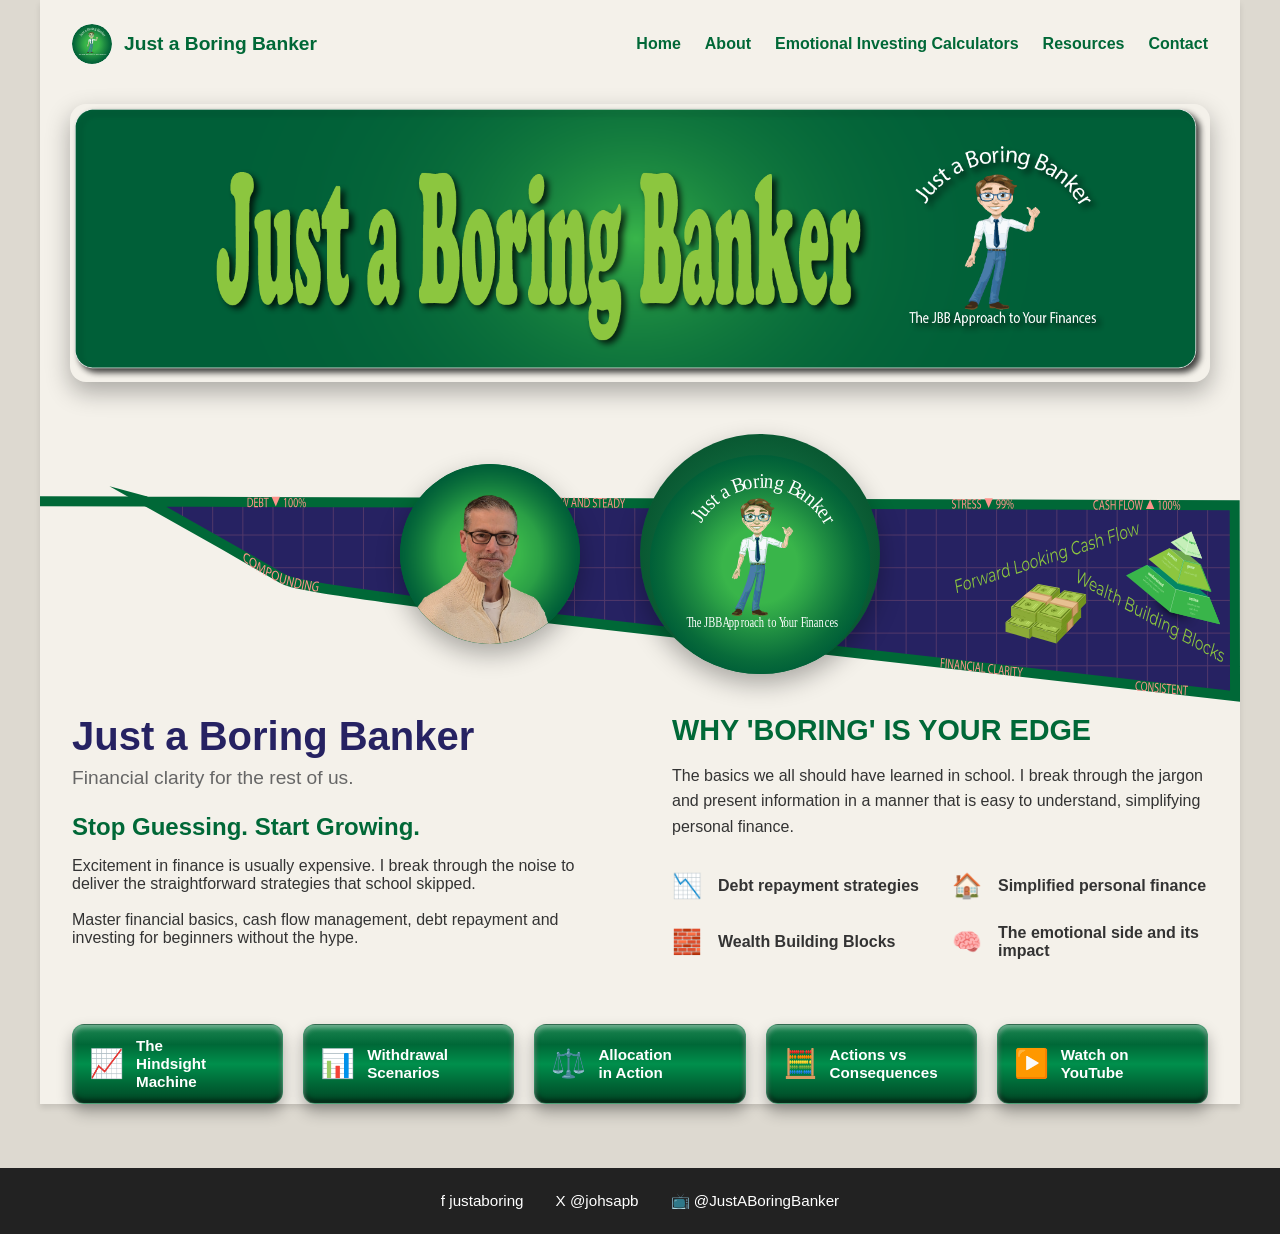
<file: index.html>
<!DOCTYPE html>
<html lang="en">
<head>
    <meta charset="UTF-8">
    <meta name="viewport" content="width=device-width, initial-scale=1.0">
    <title>Just a Boring Banker</title>
    <link rel="stylesheet" href="css/global.css">
</head>
<body>
    
    <div class="page-wrapper">

        <header class="site-header">
            <div class="header-logo">
                <img src="assets/icons/Alex in Green with gradient fill.svg" alt="JBB Logo" class="logo-img">
                <span class="logo-text">Just a Boring Banker</span>
            </div>
            <nav class="header-nav">
                <ul>
                    <li><a href="#">Home</a></li>
                    <li><a href="#">About</a></li>
                    <li><a href="#">Emotional Investing Calculators</a></li>
                    <li><a href="#">Resources</a></li>
                    <li><a href="#">Contact</a></li>
                </ul>
            </nav>
        </header>

        <section class="hero-banner-container">
            <div class="hero-banner-wrapper">
                <img src="assets/images/banner.png" alt="Just a Boring Banker Banner" class="actual-banner-file">
            </div>
        </section>

        <section class="profile-overlap-section">
            <div class="profile-container">
                <div class="profile-circle photo-circle">
                    <img src="assets/icons/headshot with gradient fill.png" alt="JBB Headshot">
                </div>
                <div class="profile-circle avatar-circle">
                    <img src="assets/icons/Alex in Green with gradient fill.svg" alt="Alex 3D Avatar">
                </div>
            </div>
        </section>

        <main class="main-content-grid">
            <div class="content-left">
                <h1 class="main-heading">Just a Boring Banker</h1>
                <p class="tagline">Financial clarity for the rest of us.</p>
                <h2 class="sub-heading">Stop Guessing. Start Growing.</h2>
                
                <p>Excitement in finance is usually expensive. I break through the noise to deliver the straightforward strategies that school skipped.</p>
                <br>
                <p>Master financial basics, cash flow management, debt repayment and investing for beginners without the hype.</p>
            </div>

            <div class="content-right">
                <h2 class="edge-heading">WHY 'BORING' IS YOUR EDGE</h2>
                <p class="edge-desc">The basics we all should have learned in school. I break through the jargon and present information in a manner that is easy to understand, simplifying personal finance.</p>
                
                <div class="features-grid">
                    <div class="feature-item">
                        <span class="icon">📉</span>
                        <p>Debt repayment strategies</p>
                    </div>
                    <div class="feature-item">
                        <span class="icon">🏠</span>
                        <p>Simplified personal finance</p>
                    </div>
                    <div class="feature-item">
                        <span class="icon">🧱</span>
                        <p>Wealth Building Blocks</p>
                    </div>
                    <div class="feature-item">
                        <span class="icon">🧠</span>
                        <p>The emotional side and its impact</p>
                    </div>
                </div>
            </div>
        </main>

        <section class="action-buttons-container">
            <a href="tools/html_machines/The_Hindsight_Machine.html" target="_blank" rel="noopener noreferrer" class="btn-3d">
                <span class="btn-icon">📈</span>
                <span class="btn-text">The<br>Hindsight<br>Machine</span>
            </a>
            <a href="tools/html_machines/Withdrawal_Scenarios.html" target="_blank" rel="noopener noreferrer" class="btn-3d">
                <span class="btn-icon">📊</span>
                <span class="btn-text">Withdrawal<br>Scenarios</span>
            </a>
            <a href="tools/html_machines/Allocation_in_Action.html" target="_blank" rel="noopener noreferrer" class="btn-3d">
                <span class="btn-icon">⚖️</span>
                <span class="btn-text">Allocation<br>in Action</span>
            </a>
            <a href="tools/html_machines/action_versus_consequences.html" target="_blank" rel="noopener noreferrer" class="btn-3d">
                <span class="btn-icon">🧮</span>
                <span class="btn-text">Actions vs<br>Consequences</span>
            </a>
            <a href="https://www.youtube.com/@JustABoringBanker" target="_blank" rel="noopener noreferrer" class="btn-3d">
                <span class="btn-icon">▶️</span>
                <span class="btn-text">Watch on<br>YouTube</span>
            </a>
        </section>

    </div> <footer class="site-footer">
        <div class="social-links">
            <a href="#">f justaboring</a>
            <a href="#">X @johsapb</a>
            <a href="https://www.youtube.com/@JustABoringBanker" target="_blank" rel="noopener noreferrer">📺 @JustABoringBanker</a>
        </div>
    </footer>

</body>
</html>
</file>
<file: css/global.css>
/* =========================================
   Global Variables & Reset
   ========================================= */
:root {
    --jbb-green: #006837;
    --jbb-green-dark: #004524;
    --jbb-green-light: #1e8753;
    --jbb-green-highlight: #008f4c;
    --jbb-blue: #262262;
    --jbb-gold: #d4af37;
    
    /* Color variables updated for the framing effect */
    --jbb-bg: #F4F1EA; 
    --jbb-bg-outer: #DDD9D0; 
    
    --text-main: #333333;
    --shadow-soft: 0 4px 6px rgba(0, 0, 0, 0.1);
    --shadow-heavy: 0 10px 25px rgba(0, 0, 0, 0.3);
}

* {
    margin: 0;
    padding: 0;
    box-sizing: border-box;
    font-family: 'Segoe UI', Roboto, Helvetica, Arial, sans-serif;
}

body {
    background-color: var(--jbb-bg-outer); /* Makes outside margins darker */
    color: var(--text-main);
    overflow-x: hidden;
}

/* The wrapper class to hold the center content */
.page-wrapper {
    background-color: var(--jbb-bg);
    max-width: 1200px;
    margin: 0 auto;
    min-height: 100vh;
    box-shadow: var(--shadow-soft);
}

/* =========================================
   Header Layout
   ========================================= */
.site-header {
    display: flex;
    justify-content: space-between;
    align-items: center;
    max-width: 1200px;
    margin: 0 auto;
    padding: 1.5rem 2rem;
}

.header-logo {
    display: flex;
    align-items: center;
    gap: 0.75rem;
}

.logo-img {
    height: 40px;
    width: 40px;
    border-radius: 50%;
    object-fit: cover;
}

.logo-text {
    font-weight: 700;
    font-size: 1.2rem;
    color: var(--jbb-green);
}

.header-nav ul {
    display: flex;
    list-style: none;
    gap: 1.5rem;
}

.header-nav a {
    text-decoration: none;
    color: var(--jbb-green);
    font-weight: 600;
    transition: color 0.2s;
}

.header-nav a:hover {
    color: var(--jbb-gold);
}

/* =========================================
   Hero Banner
   ========================================= */
.hero-banner-container {
    display: flex;
    justify-content: center;
    width: 100%;
    padding: 1rem 0 2rem;
}

.hero-banner-wrapper {
    position: relative;
    width: 95%; 
    max-width: 1200px; 
    display: block;
    margin: 0 auto; 
}

.actual-banner-file {
    width: 100%;
    height: auto;
    display: block;
    box-shadow: var(--shadow-heavy);
    border-radius: 16px;
}

/* =========================================
   Overlapping Profiles Layout
   ========================================= */
.profile-overlap-section {
    position: relative;
    width: 100%;
    height: 300px; 
    display: flex;
    justify-content: center;
    align-items: center;
    
    /* Removed the bottom margin to pull the text up */
    margin-bottom: 0; 
    
    background-image: url('../assets/images/homepage_strip.svg'); 
    background-size: 100% auto;
    background-position: center center;
    background-repeat: no-repeat;
}

.profile-container {
    position: relative;
    width: 600px;
    height: 100%;
}

.profile-circle {
    position: absolute;
    border-radius: 50%;
    border: none; 
    box-shadow: var(--shadow-heavy);
    background: var(--jbb-green);
    overflow: hidden;
    display: flex;
    justify-content: center;
    align-items: center;
}

.photo-circle {
    width: 180px;
    height: 180px;
    top: 50px; 
    left: 10%;
    z-index: 1;
}

.avatar-circle {
    width: 240px;
    height: 240px;
    top: 20px; 
    right: 10%;
    z-index: 2;
    background: radial-gradient(circle, var(--jbb-green-light) 0%, var(--jbb-green-dark) 100%);
}

.profile-circle img {
    width: 100%;
    height: 100%;
    object-fit: cover;
}

.avatar-circle img {
    width: 80%;
    height: auto;
    object-fit: contain;
    transform: scale(1.15) translateY(10px);
}

/* =========================================
   Main Content Grid
   ========================================= */
.main-content-grid {
    display: grid;
    grid-template-columns: 1fr 1fr;
    gap: 4rem;
    max-width: 1200px;
    margin: 0 auto;
    
    /* Removed top padding to suck the text up tighter */
    padding: 0 2rem 2rem 2rem; 
}

.main-heading {
    color: var(--jbb-blue);
    font-size: 2.5rem;
    margin-bottom: 0.5rem;
}

.tagline {
    font-size: 1.2rem;
    color: #666;
    margin-bottom: 1.5rem;
}

.sub-heading {
    color: var(--jbb-green);
    margin-bottom: 1rem;
}

.edge-heading {
    color: var(--jbb-green);
    font-size: 1.8rem;
    margin-bottom: 1rem;
}

.edge-desc {
    margin-bottom: 2rem;
    line-height: 1.6;
}

/* Feature 2-Column Subgrid */
.features-grid {
    display: grid;
    grid-template-columns: 1fr 1fr;
    gap: 1.5rem;
}

.feature-item {
    display: flex;
    align-items: center;
    gap: 1rem;
    font-weight: 600;
}

.feature-item .icon {
    font-size: 1.5rem;
    color: var(--jbb-green);
}

/* =========================================
   Bottom Action Buttons 
   ========================================= */
.action-buttons-container {
    display: flex;
    justify-content: center;
    flex-wrap: wrap; 
    gap: 1.25rem;
    max-width: 1200px;
    margin: 2rem auto 4rem;
    padding: 0 2rem;
}

.btn-3d {
    display: flex;
    align-items: center;
    gap: 0.75rem;
    flex: 1;
    min-width: 200px;
    max-width: 240px; 
    padding: 0.75rem 1rem; 
    
    background: linear-gradient(180deg, 
                var(--jbb-green-light) 0%, 
                var(--jbb-green) 25%, 
                var(--jbb-green-highlight) 50%, 
                var(--jbb-green) 75%, 
                var(--jbb-green-dark) 100%);
                
    border: 1px solid rgba(255,255,255,0.2);
    border-radius: 12px;
    text-decoration: none;
    color: white;
    font-weight: bold;
    text-align: left;
    
    box-shadow: 0 8px 15px rgba(0,0,0,0.3), 
                inset 0 3px 5px rgba(255,255,255,0.4), 
                inset 0 -3px 5px rgba(0,0,0,0.5);
    transition: transform 0.1s ease, box-shadow 0.1s ease;
}

.btn-3d:active {
    transform: translateY(4px);
    box-shadow: 0 3px 5px rgba(0,0,0,0.2), 
                inset 0 2px 4px rgba(0,0,0,0.5);
}

.btn-icon {
    font-size: 1.75rem;
    flex-shrink: 0;
}

.btn-text {
    line-height: 1.2;
    font-size: 0.95rem;
}

/* =========================================
   Footer
   ========================================= */
.site-footer {
    background-color: #222;
    color: white;
    padding: 1.5rem;
    text-align: center;
}

.social-links {
    display: flex;
    justify-content: center;
    gap: 2rem;
}

.social-links a {
    color: white;
    text-decoration: none;
    font-size: 0.95rem;
    font-weight: 500;
}

/* =========================================
   Responsive Breakpoints
   ========================================= */
@media screen and (max-width: 1024px) {
    .hero-banner-wrapper { width: 90%; }
    .main-content-grid { gap: 2rem; }
    .btn-3d { min-width: 180px; max-width: 220px; }
}

@media screen and (max-width: 768px) {
    .site-header { flex-direction: column; gap: 1rem; }
    .main-content-grid { grid-template-columns: 1fr; }
    .action-buttons-container { flex-direction: column; align-items: center; }
    .btn-3d { width: 100%; max-width: 350px; }
    
    .profile-container { width: 100%; }
    .photo-circle { width: 140px; height: 140px; left: 5%; }
    .avatar-circle { width: 180px; height: 180px; right: 5%; }
}

@media screen and (max-width: 480px) {
    .hero-banner-wrapper { width: 95%; }
    .features-grid { grid-template-columns: 1fr; }
    .photo-circle { left: -10px; }
    .avatar-circle { right: -10px; }
}
</file>
